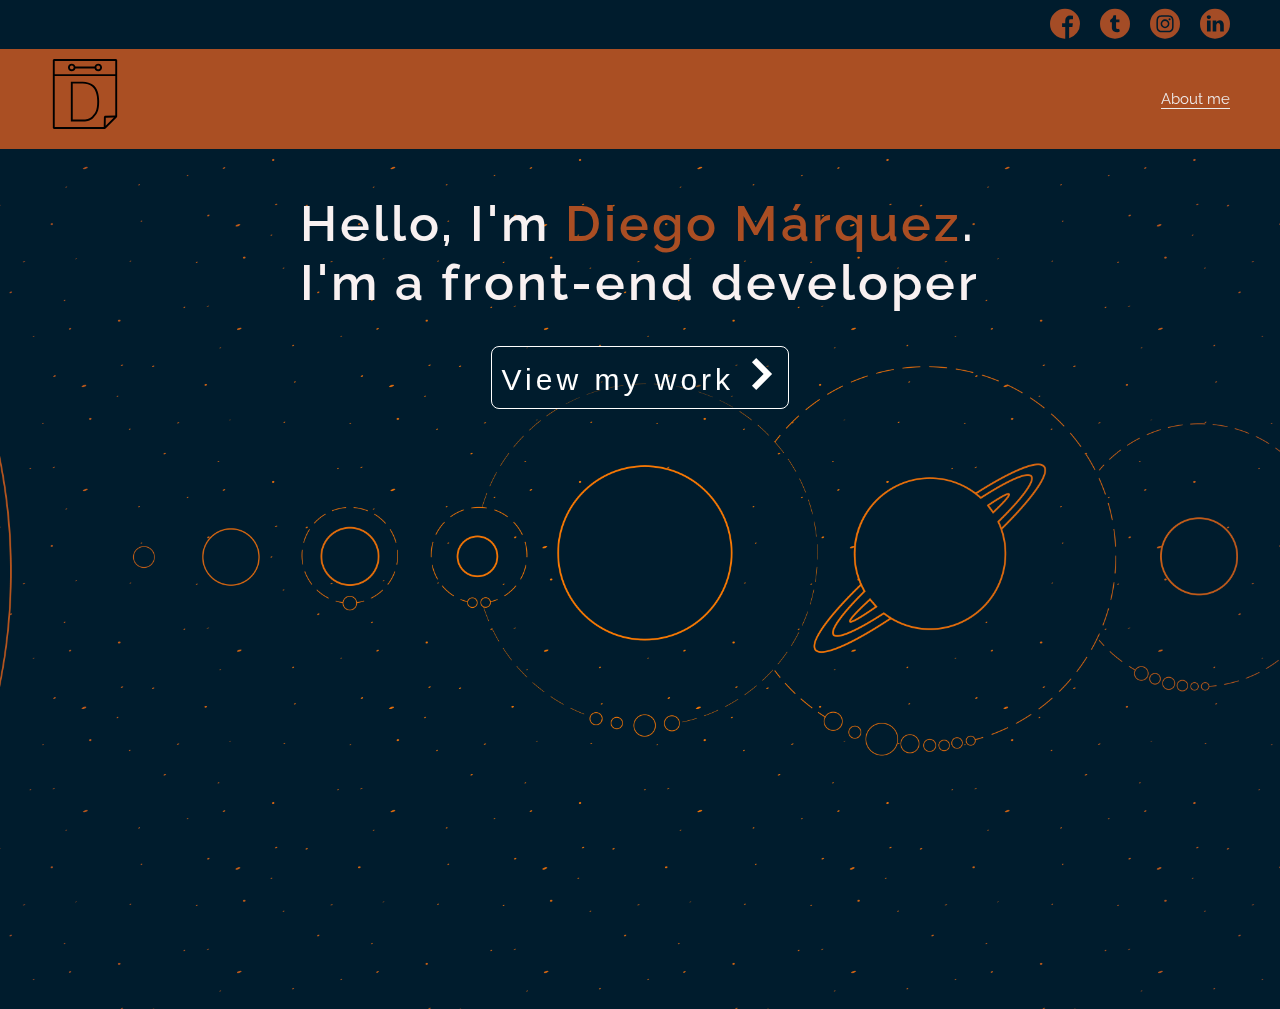
<file: index.html>
<!DOCTYPE html>
<html lang="es">
  <head>
    <meta charset="UTF-8" />
    <meta http-equiv="X-UA-Compatible" content="IE=edge" />
    <meta name="viewport" content="width=device-width, initial-scale=1.0" />
    <title>oddyEC</title>
    <link rel="stylesheet" href="./css/media-queries.css">
    <link rel="stylesheet" href="./css/main.css" />
    <link rel="stylesheet" href="./css/font/flaticon.css" />
    <link rel="preconnect" href="https://fonts.gstatic.com" />}
    

    <link
      href="https://fonts.googleapis.com/css2?family=Raleway:wght@400;600;700&display=swap"
      rel="stylesheet"
    />
  </head>
  <body  class="home-body">
    <header class="home-header">
      <section class="header-icons-container">
        <div class="icons">
          <a href="https://www.facebook.com/diego.marquezEC/"><span class="flaticon-001-facebook"></span></a>
          <a href="https://twitter.com/diego_marquezEC"><span class="flaticon-002-twitter"></span></a>
          <a href="https://www.instagram.com/diegoecmarquez/"><span class="flaticon-011-instagram"></span></a>
          <a href="https://www.linkedin.com/in/diego-marquezec/"><span class="flaticon-010-linkedin"></span></a>
        </div>
      </section>
      <nav>
        <section class="nav-logo-container">
          <a href="./index.html"
            ><img src="./assets/img/letter-d.svg" alt="Logo de mi blog"
          /></a>
        </section>
        <section class="profile-link">
          <a href="./perfil.html">About me</a>
        </section>
      </nav>
    </header>
    <main class="main">
      <section class="main-section">
        <section class="main-title">
          <h1>Hello, I'm <span>Diego Márquez</span>.<br>I'm a front-end developer</h1>
        
        </section>
        <section class="main-button-container">
          <button>
              <a href="blogs.html">View my work <span class="right-arrow"><img src="./assets/img/right-arrow.png" alt=""></span></a>
          </button>
        </section>
      </section>
    </main>
  </body>
</html>
</file>
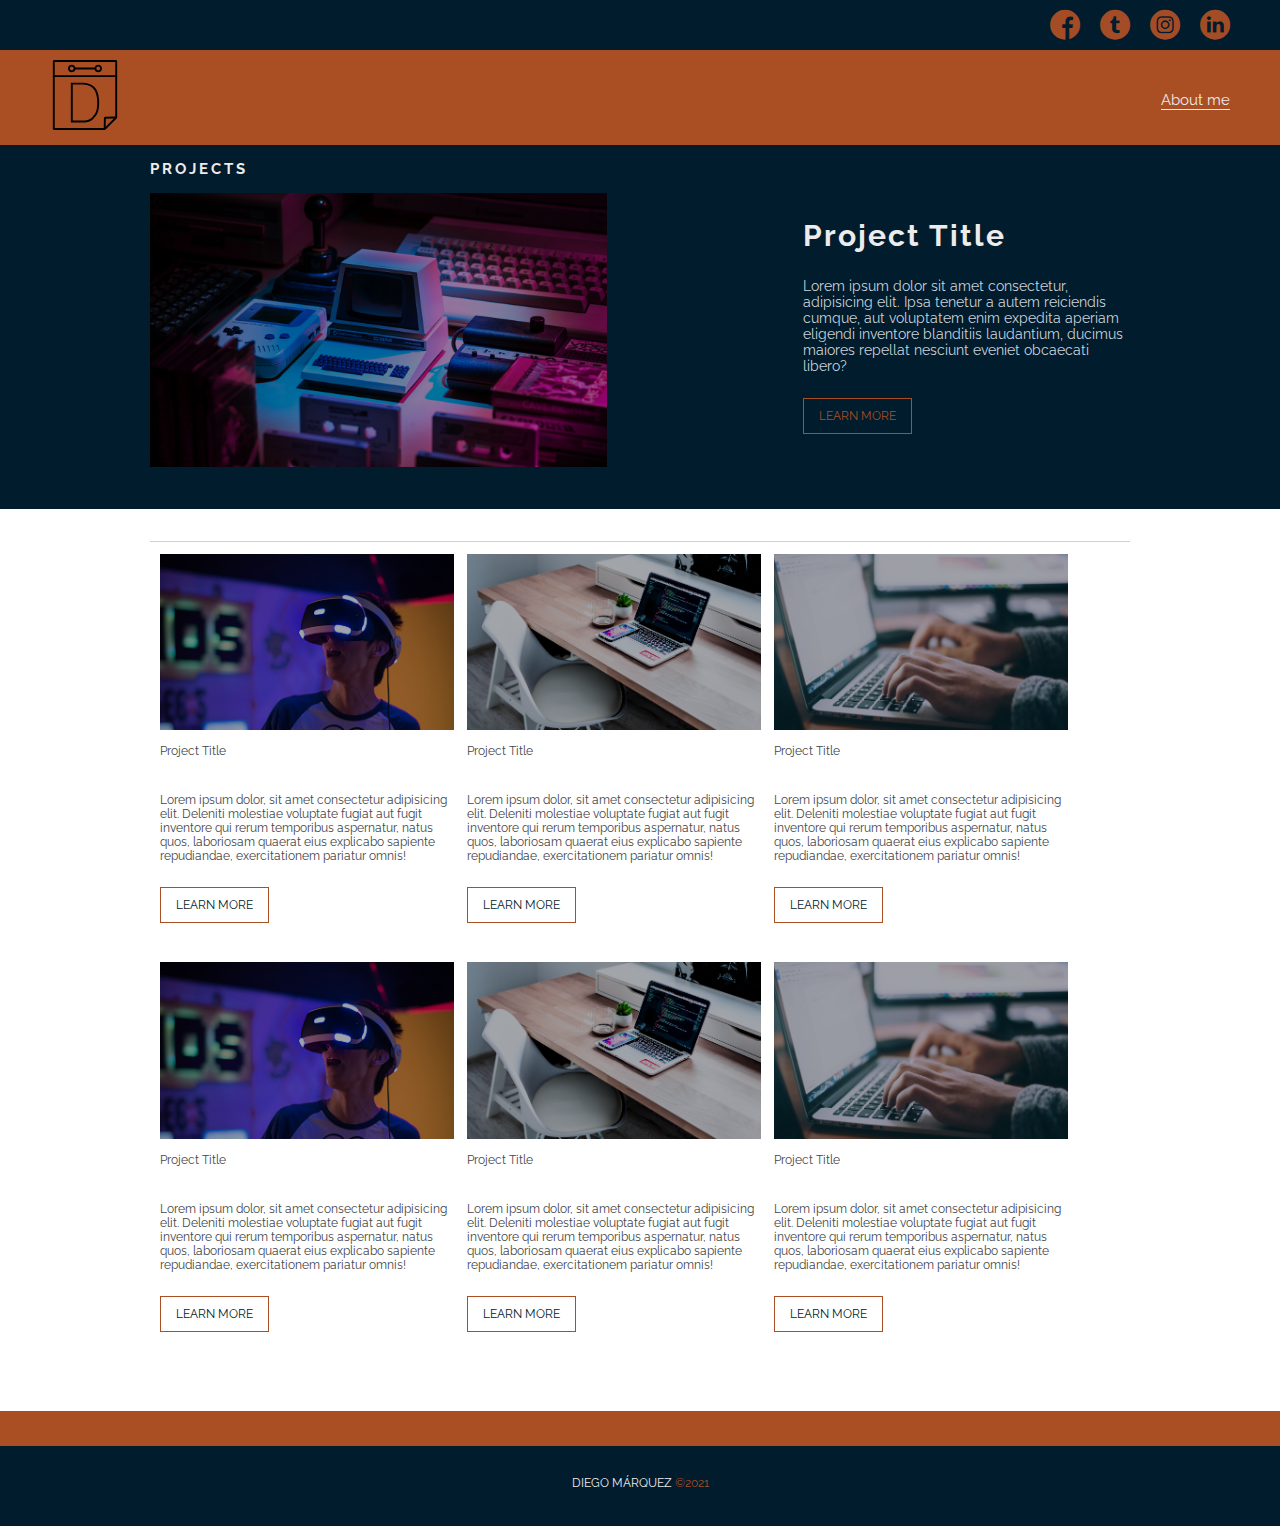
<file: blogs.html>
<!DOCTYPE html>
<html lang="es">
  <head>
    <meta charset="UTF-8" />
    <meta http-equiv="X-UA-Compatible" content="IE=edge" />
    <meta name="viewport" content="width=device-width, initial-scale=1.0" />
    <title>Projects</title>
    <link rel="stylesheet" href="./css/media-queries.css">
    <link rel="stylesheet" href="./css/main.css" />
    <link rel="stylesheet" href="./css/font/flaticon.css" />
    <link rel="preconnect" href="https://fonts.gstatic.com" />
    

    <link
      href="https://fonts.googleapis.com/css2?family=Raleway:wght@400;600;700&display=swap"
      rel="stylesheet"
    />
  </head>
  <body>
    <header>
      <section class="header-icons-container">
        <div class="icons">
          <a href="https://www.facebook.com/diego.marquezEC/"><span class="flaticon-001-facebook"></span></a>
          <a href="https://twitter.com/diego_marquezEC"><span class="flaticon-002-twitter"></span></a>
          <a href="https://www.instagram.com/diegoecmarquez/"><span class="flaticon-011-instagram"></span></a>
          <a href="https://www.linkedin.com/in/diego-marquezec/"><span class="flaticon-010-linkedin"></span></a>
        </div>
      </section>
      <nav>
        <section class="nav-logo-container">
          <a href="./index.html"
            ><img src="./assets/img/letter-d.svg" alt="Logo de mi blog"
          /></a>
        </section>
        <section class="profile-link">
          <a href="./perfil.html">About me</a>
        </section>
      </nav>
    </header>
    <main class="blogs-main">
      <section class="blogs-news-container">
        <div class="grid-container blogs-main-news">
          <h3>PROJECTS</h3>
          <div class="blogs-news-img-container">
            <img src="./assets/img/main-news-img.png" alt="" />
          </div>
          <div class="blogs-news-info-container">
            <h2>Project Title</h2>
            <p>
              Lorem ipsum dolor sit amet consectetur, adipisicing elit. Ipsa
              tenetur a autem reiciendis cumque, aut voluptatem enim expedita
              aperiam eligendi inventore blanditiis laudantium, ducimus maiores
              repellat nesciunt eveniet obcaecati libero?
            </p>
            <a href="" class="blogs-button">LEARN MORE</a>
          </div>
        </div>
      </section>
      <section class="blogs-posts-container">
        <div class="grid-container">
          <h3></h3>
          <article class="post-container">
            <img src="./assets/img/post-1.png" alt="" />
            <p>Project Title</p>
            <p>
              Lorem ipsum dolor, sit amet consectetur adipisicing elit. Deleniti
              molestiae voluptate fugiat aut fugit inventore qui rerum
              temporibus aspernatur, natus quos, laboriosam quaerat eius
              explicabo sapiente repudiandae, exercitationem pariatur omnis!
            </p>
            <a href="" class="blogs-button-color">LEARN MORE</a>
          </article>
          <article class="post-container">
            <img src="./assets/img/post-2.png" alt="" />
            <p>Project Title</p>
            <p>
              Lorem ipsum dolor, sit amet consectetur adipisicing elit. Deleniti
              molestiae voluptate fugiat aut fugit inventore qui rerum
              temporibus aspernatur, natus quos, laboriosam quaerat eius
              explicabo sapiente repudiandae, exercitationem pariatur omnis!
            </p>
            <a href="" class="blogs-button-color">LEARN MORE</a>
          </article>
          <article class="post-container">
            <img src="./assets/img/post-3.png" alt="" />
            <p>Project Title</p>
            <p>
              Lorem ipsum dolor, sit amet consectetur adipisicing elit. Deleniti
              molestiae voluptate fugiat aut fugit inventore qui rerum
              temporibus aspernatur, natus quos, laboriosam quaerat eius
              explicabo sapiente repudiandae, exercitationem pariatur omnis!
            </p>
            <a href="" class="blogs-button-color">LEARN MORE</a>
          </article>
          <article class="post-container">
            <img src="./assets/img/post-1.png" alt="" />
            <p>Project Title</p>
            <p>
              Lorem ipsum dolor, sit amet consectetur adipisicing elit. Deleniti
              molestiae voluptate fugiat aut fugit inventore qui rerum
              temporibus aspernatur, natus quos, laboriosam quaerat eius
              explicabo sapiente repudiandae, exercitationem pariatur omnis!
            </p>
            <a href="" class="blogs-button-color">LEARN MORE</a>
          </article>
          <article class="post-container">
            <img src="./assets/img/post-2.png" alt="" />
            <p>Project Title</p>
            <p>
              Lorem ipsum dolor, sit amet consectetur adipisicing elit. Deleniti
              molestiae voluptate fugiat aut fugit inventore qui rerum
              temporibus aspernatur, natus quos, laboriosam quaerat eius
              explicabo sapiente repudiandae, exercitationem pariatur omnis!
            </p>
            <a href="" class="blogs-button-color">LEARN MORE</a>
          </article>
          <article class="post-container">
            <img src="./assets/img/post-3.png" alt="" />
            <p>Project Title</p>
            <p>
              Lorem ipsum dolor, sit amet consectetur adipisicing elit. Deleniti
              molestiae voluptate fugiat aut fugit inventore qui rerum
              temporibus aspernatur, natus quos, laboriosam quaerat eius
              explicabo sapiente repudiandae, exercitationem pariatur omnis!
            </p>
            <a href="" class="blogs-button-color">LEARN MORE</a>
          </article>
        </div>
      </section>
    </main>
    <footer>
      <p>DIEGO MÁRQUEZ <span>©2021</span></p>
    </footer>
  </body>
</html>
</file>
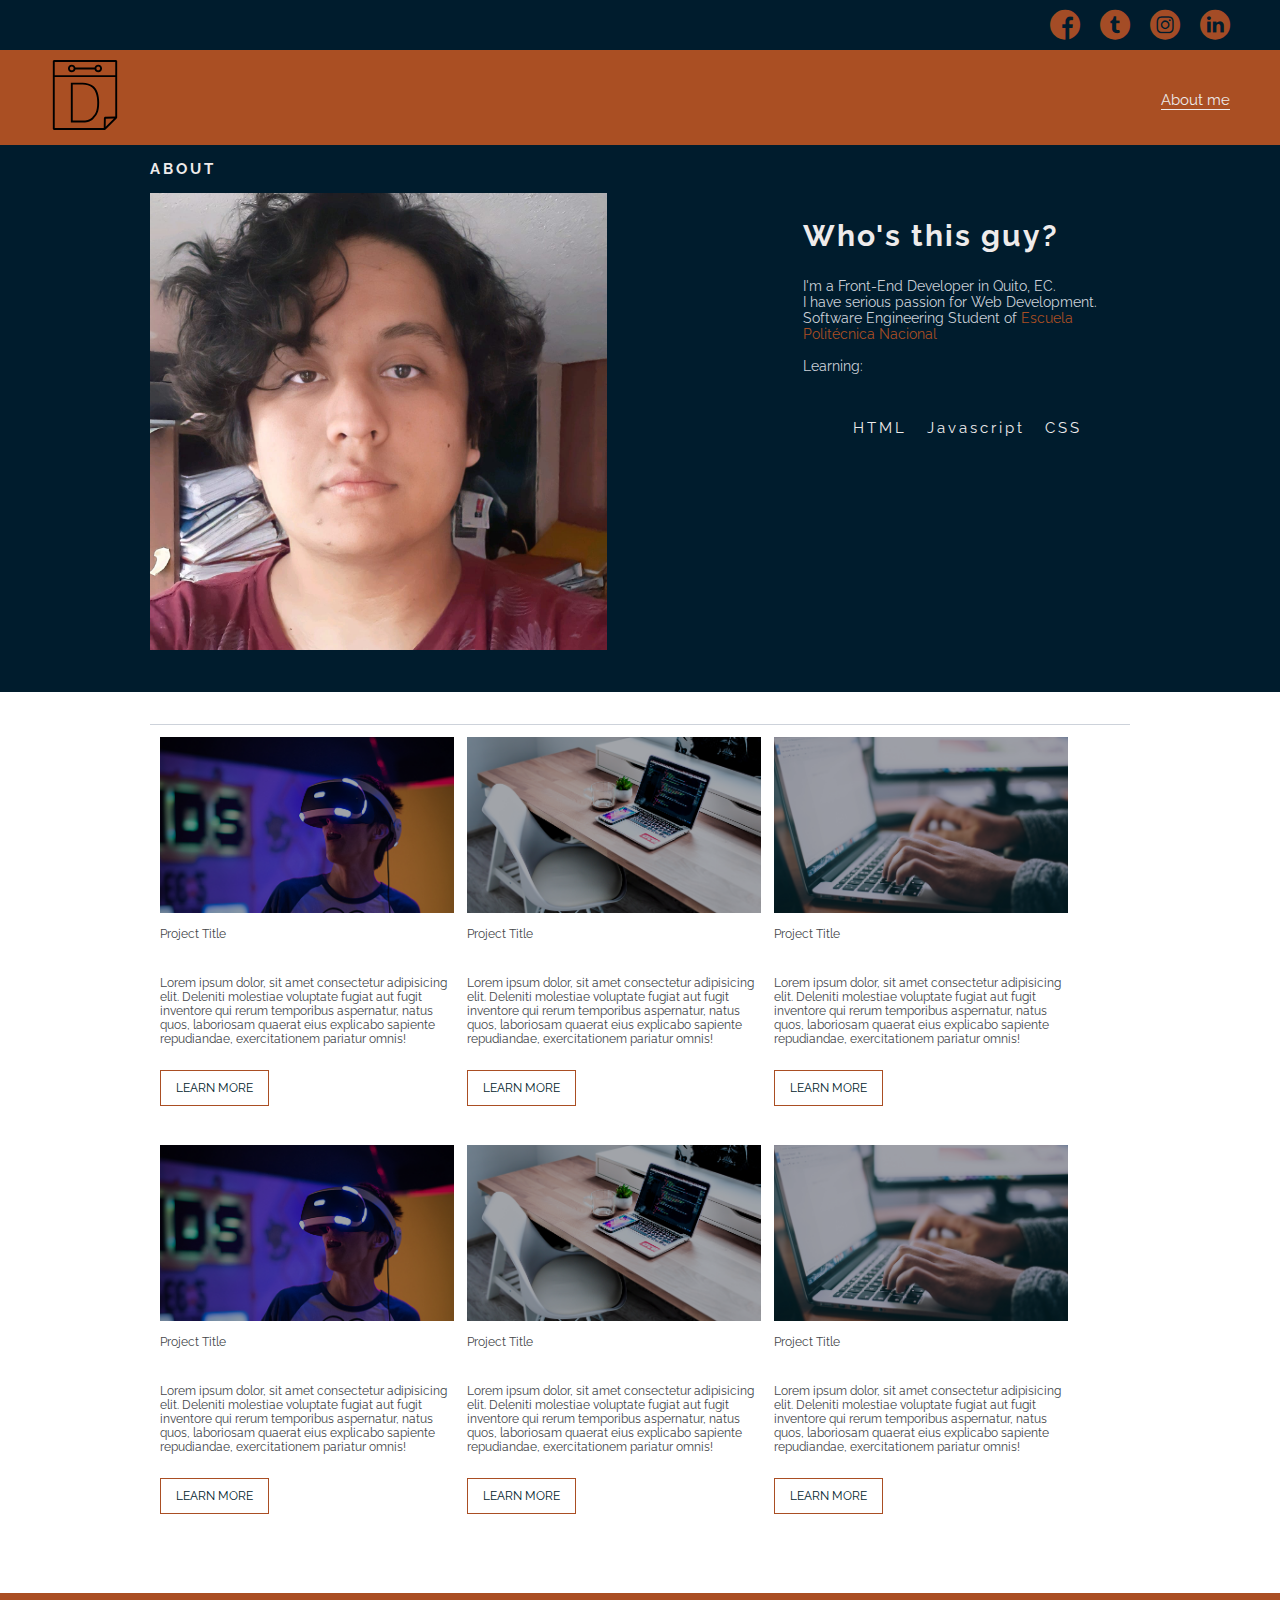
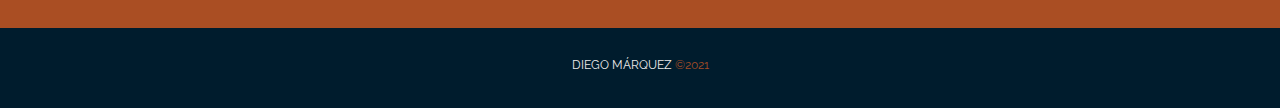
<file: perfil.html>
<!DOCTYPE html>
<html lang="es">
  <head>
    <meta charset="UTF-8" />
    <meta http-equiv="X-UA-Compatible" content="IE=edge" />
    <meta name="viewport" content="width=device-width, initial-scale=1.0" />
    <title>About me</title>
    <link rel="stylesheet" href="./css/media-queries.css" />
    <link rel="stylesheet" href="./css/main.css" />
    <link rel="stylesheet" href="./css/font/flaticon.css" />
    <link rel="preconnect" href="https://fonts.gstatic.com" />

    <link
      href="https://fonts.googleapis.com/css2?family=Raleway:wght@400;600;700&display=swap"
      rel="stylesheet"
    />
  </head>
  <body>
    <header>
      <section class="header-icons-container">
        <div class="icons">
          <a href="https://www.facebook.com/diego.marquezEC/"
            ><span class="flaticon-001-facebook"></span
          ></a>
          <a href="https://twitter.com/diego_marquezEC"
            ><span class="flaticon-002-twitter"></span
          ></a>
          <a href="https://www.instagram.com/diegoecmarquez/"
            ><span class="flaticon-011-instagram"></span
          ></a>
          <a href="https://www.linkedin.com/in/diego-marquezec/"
            ><span class="flaticon-010-linkedin"></span
          ></a>
        </div>
      </section>
      <nav>
        <section class="nav-logo-container">
          <a href="./index.html"
            ><img src="./assets/img/letter-d.svg" alt="Logo de mi blog"
          /></a>
        </section>
        <section class="profile-link">
          <a href="./perfil.html">About me</a>
        </section>
      </nav>
    </header>
    <main class="blogs-main">
      <section class="blogs-news-container">
        <div class="grid-container blogs-main-news">
          <h3>ABOUT</h3>
          <div class="blogs-news-img-container">
            <img src="./assets/img/photo-profile.jpg" alt="" />
          </div>
          <div class="blogs-news-info-container">
            <h2>Who's this guy?</h2>
            <p>
              I'm a Front-End Developer in Quito, EC.<br />I have serious
              passion for Web Development.<br />Software Engineering Student of
              <a href="https://www.epn.edu.ec/">Escuela Politécnica Nacional</a
              ><br /><br />Learning:
            </p>
            <ul>
              <li>HTML</li>
              <li>Javascript</li>
              <li>CSS</li>
            </ul>
          </div>
        </div>
      </section>
      <section class="blogs-posts-container">
        <div class="grid-container">
          <h3></h3>
          <article class="post-container">
            <img src="./assets/img/post-1.png" alt="" />
            <p>Project Title</p>
            <p>
              Lorem ipsum dolor, sit amet consectetur adipisicing elit. Deleniti
              molestiae voluptate fugiat aut fugit inventore qui rerum
              temporibus aspernatur, natus quos, laboriosam quaerat eius
              explicabo sapiente repudiandae, exercitationem pariatur omnis!
            </p>
            <a href="" class="blogs-button-color">LEARN MORE</a>
          </article>
          <article class="post-container">
            <img src="./assets/img/post-2.png" alt="" />
            <p>Project Title</p>
            <p>
              Lorem ipsum dolor, sit amet consectetur adipisicing elit. Deleniti
              molestiae voluptate fugiat aut fugit inventore qui rerum
              temporibus aspernatur, natus quos, laboriosam quaerat eius
              explicabo sapiente repudiandae, exercitationem pariatur omnis!
            </p>
            <a href="" class="blogs-button-color">LEARN MORE</a>
          </article>
          <article class="post-container">
            <img src="./assets/img/post-3.png" alt="" />
            <p>Project Title</p>
            <p>
              Lorem ipsum dolor, sit amet consectetur adipisicing elit. Deleniti
              molestiae voluptate fugiat aut fugit inventore qui rerum
              temporibus aspernatur, natus quos, laboriosam quaerat eius
              explicabo sapiente repudiandae, exercitationem pariatur omnis!
            </p>
            <a href="" class="blogs-button-color">LEARN MORE</a>
          </article>
          <article class="post-container">
            <img src="./assets/img/post-1.png" alt="" />
            <p>Project Title</p>
            <p>
              Lorem ipsum dolor, sit amet consectetur adipisicing elit. Deleniti
              molestiae voluptate fugiat aut fugit inventore qui rerum
              temporibus aspernatur, natus quos, laboriosam quaerat eius
              explicabo sapiente repudiandae, exercitationem pariatur omnis!
            </p>
            <a href="" class="blogs-button-color">LEARN MORE</a>
          </article>
          <article class="post-container">
            <img src="./assets/img/post-2.png" alt="" />
            <p>Project Title</p>
            <p>
              Lorem ipsum dolor, sit amet consectetur adipisicing elit. Deleniti
              molestiae voluptate fugiat aut fugit inventore qui rerum
              temporibus aspernatur, natus quos, laboriosam quaerat eius
              explicabo sapiente repudiandae, exercitationem pariatur omnis!
            </p>
            <a href="" class="blogs-button-color">LEARN MORE</a>
          </article>
          <article class="post-container">
            <img src="./assets/img/post-3.png" alt="" />
            <p>Project Title</p>
            <p>
              Lorem ipsum dolor, sit amet consectetur adipisicing elit. Deleniti
              molestiae voluptate fugiat aut fugit inventore qui rerum
              temporibus aspernatur, natus quos, laboriosam quaerat eius
              explicabo sapiente repudiandae, exercitationem pariatur omnis!
            </p>
            <a href="" class="blogs-button-color">LEARN MORE</a>
          </article>
        </div>
      </section>
    </main>
    <footer>
      <p>DIEGO MÁRQUEZ <span>©2021</span></p>
    </footer>
  </body>
</html>
</file>
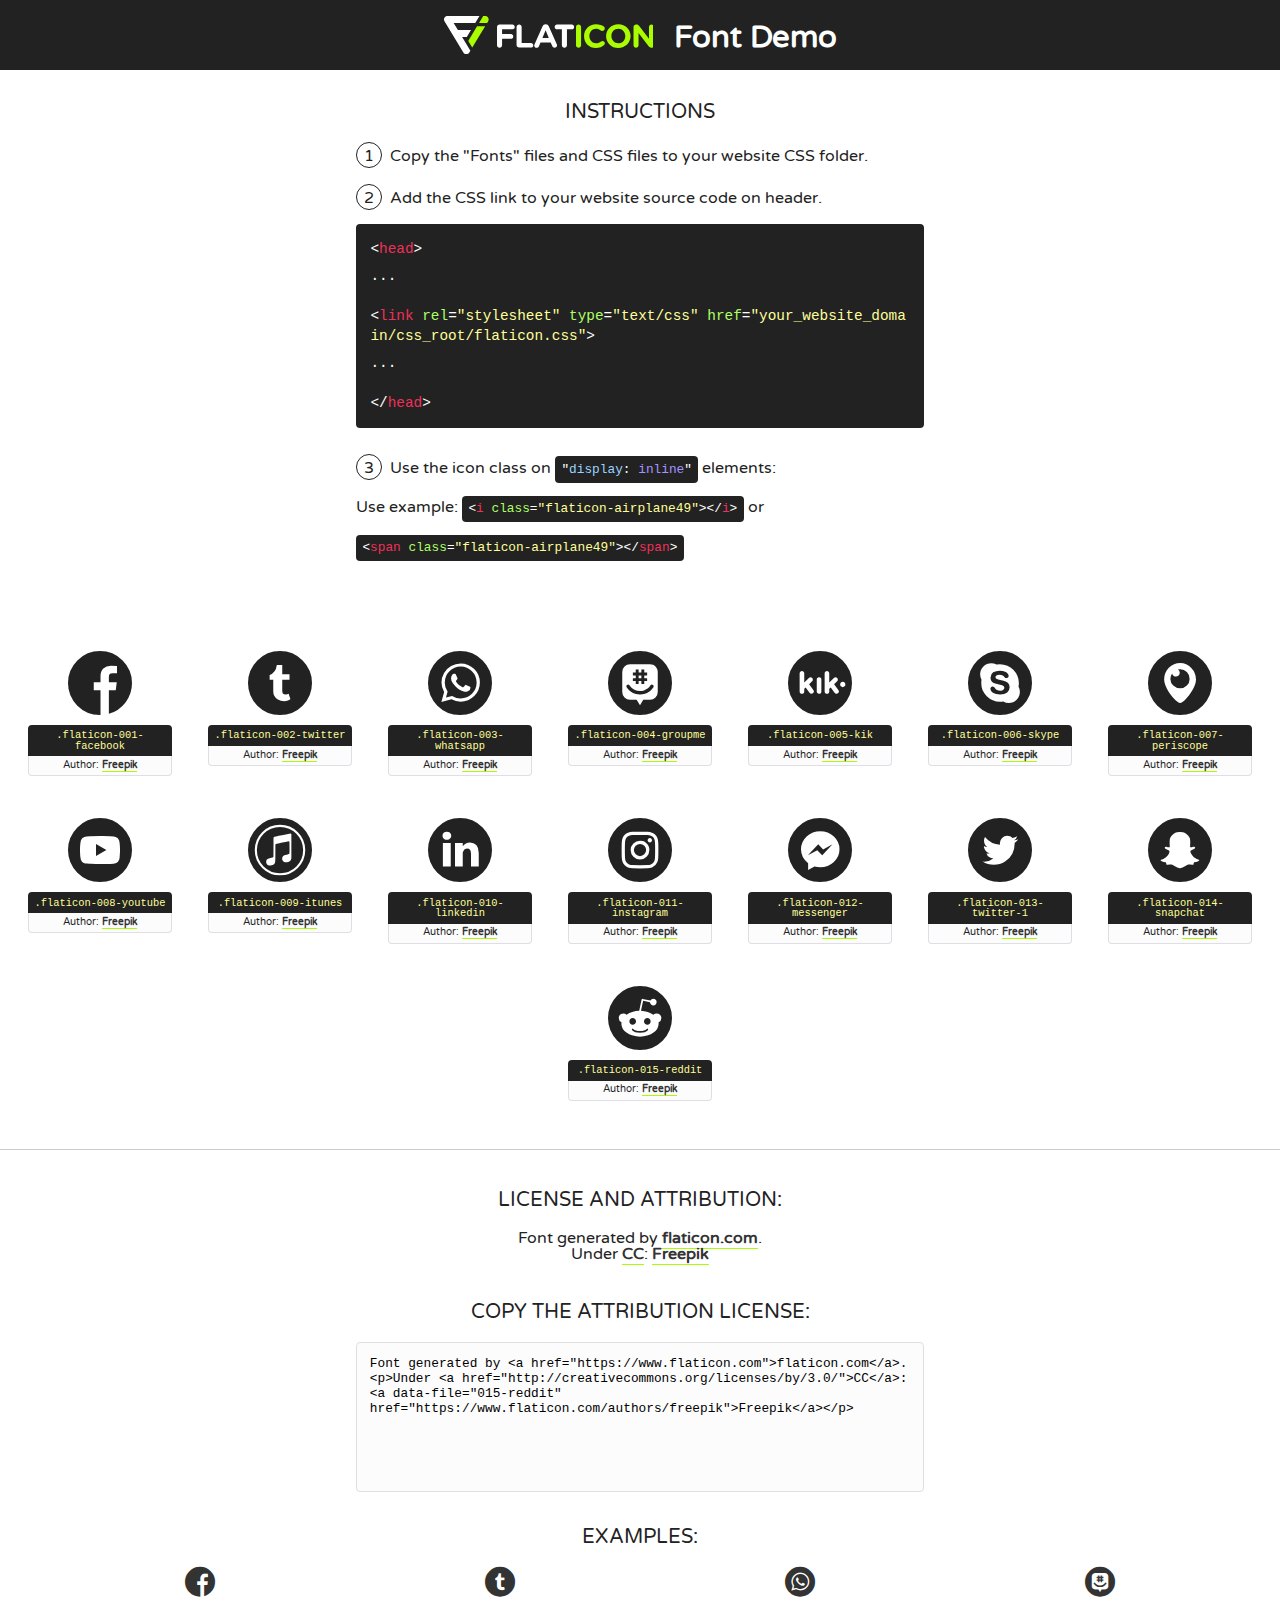
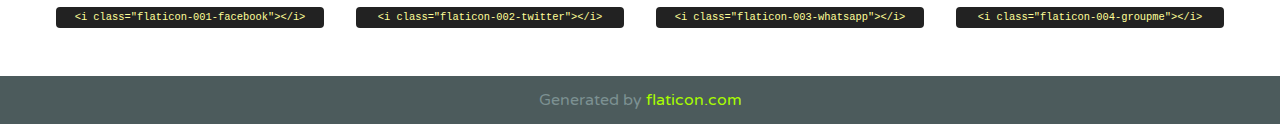
<file: css/font/flaticon.html>
<!DOCTYPE html>
<!--
  Flaticon icon font: Flaticon
  Creation date: 20/12/2018 09:27
-->
<html>
<!DOCTYPE html>
<html>

<head>
    <title>Flaticon WebFont</title>
    <link href="http://fonts.googleapis.com/css?family=Varela+Round" rel="stylesheet" type="text/css" />
    <link rel="stylesheet" type="text/css" href="flaticon.css">
    <meta charset="UTF-8">
    <style>
    html, body, div, span, applet, object, iframe,
    h1, h2, h3, h4, h5, h6, p, blockquote, pre,
    a, abbr, acronym, address, big, cite, code,
    del, dfn, em, img, ins, kbd, q, s, samp,
    small, strike, strong, sub, sup, tt, var,
    b, u, i, center,
    dl, dt, dd, ol, ul, li,
    fieldset, form, label, legend,
    table, caption, tbody, tfoot, thead, tr, th, td,
    article, aside, canvas, details, embed, 
    figure, figcaption, footer, header, hgroup, 
    menu, nav, output, ruby, section, summary,
    time, mark, audio, video {
        margin: 0;
        padding: 0;
        border: 0;
        font-size: 100%;
        font: inherit;
        vertical-align: baseline;
    }
    /* HTML5 display-role reset for older browsers */
    article, aside, details, figcaption, figure, 
    footer, header, hgroup, menu, nav, section {
        display: block;
    }
    body {
        line-height: 1;
    }
    ol, ul {
        list-style: none;
    }
    blockquote, q {
        quotes: none;
    }
    blockquote:before, blockquote:after,
    q:before, q:after {
        content: '';
        content: none;
    }
    table {
        border-collapse: collapse;
        border-spacing: 0;
    }
    body {
        font-family: 'Varela Round', Helvetica, Arial, sans-serif;
        font-size: 16px;
        color: #222;
    }
    a {
        color: #333;
        border-bottom: 1px solid #a9fd00;
        font-weight: bold;
        text-decoration: none;
    }
    * {
        -moz-box-sizing: border-box;
        -webkit-box-sizing: border-box;
        box-sizing: border-box;
        margin: 0;
        padding: 0;
    }
    [class^="flaticon-"]:before, [class*=" flaticon-"]:before, [class^="flaticon-"]:after, [class*=" flaticon-"]:after {
        font-family: Flaticon;
        font-size: 30px;
        font-style: normal;
        margin-left: 20px;
        color: #333;
    }
    .wrapper {
        max-width: 600px;
        margin: auto;
        padding: 0 1em;
    }
    .title {
        font-size: 1.25em;
        text-align: center;
        margin-bottom: 1em;
        text-transform: uppercase;
    }
    header {
        text-align: center;
        background-color: #222;
        color: #fff;
        padding: 1em;
    }
    header .logo {
        width: 210px;
        height: 38px;
        display: inline-block;
        vertical-align: middle;
        margin-right: 1em;
        border: none;
    }
    header strong {
        font-size: 1.95em;
        font-weight: bold;
        vertical-align: middle;
        margin-top: 5px;
        display: inline-block;
    }
    .demo {
        margin: 2em auto;
        line-height: 1.25em;
    }
    .demo ul li {
        margin-bottom: 1em;
    }
    .demo ul li .num {
        color: #222;
        border-radius: 20px;
        display: inline-block;
        width: 26px;
        padding: 3px;
        height: 26px;
        text-align: center;
        margin-right: 0.5em;
        border: 1px solid #222;
    }
    .demo ul li code {
        background-color: #222;
        border-radius: 4px;
        padding: 0.25em 0.5em;
        display: inline-block;
        color: #fff;
        font-family: Consolas,Monaco,Lucida Console,Liberation Mono,DejaVu Sans Mono,Bitstream Vera Sans Mono,Courier New, monospace;
        font-weight: lighter;
        margin-top: 1em;
        font-size: 0.8em;
        word-break: break-all;
    }
    .demo ul li code.big {
        padding: 1em;
        font-size: 0.9em;
    }
    .demo ul li code .red {
        color: #EF3159;
    }
    .demo ul li code .green {
        color: #ACFF65;
    }
    .demo ul li code .yellow {
        color: #FFFF99;
    }
    .demo ul li code .blue {
        color: #99D3FF;
    }
    .demo ul li code .purple {
        color: #A295FF;
    }
    .demo ul li code .dots {
        margin-top: 0.5em;
        display: block;
    }
    #glyphs {
        border-bottom: 1px solid #ccc;
        padding: 2em 0;
        text-align: center;
    }
    .glyph {
        display: inline-block;
        width: 9em;
        margin: 1em;
        text-align: center;
        vertical-align: top;
        background: #FFF;
    }
    .glyph .glyph-icon {
        padding: 10px;
        display: block;
        font-family:"Flaticon";
        font-size: 64px;
        line-height: 1;
    }
    .glyph .glyph-icon:before {
        font-size: 64px;
        color: #222;
        margin-left: 0;
    }
    .class-name {
        font-size: 0.65em;
        background-color: #222;
        color: #fff;
        border-radius: 4px 4px 0 0;
        padding: 0.5em;
        color: #FFFF99;
        font-family: Consolas,Monaco,Lucida Console,Liberation Mono,DejaVu Sans Mono,Bitstream Vera Sans Mono,Courier New, monospace;
    }
    .author-name {
        font-size: 0.6em;
        background-color: #fcfcfd;
        border: 1px solid #DEDEE4;
        border-top: 0;
        border-radius: 0 0 4px 4px;
        padding: 0.5em;
    }
    .class-name:last-child {
        font-size: 10px;
        color:#888;
    }
    .class-name:last-child a {
        font-size: 10px;
        color:#555;
    }
    .class-name:last-child a:hover {
        color:#a9fd00;
    }
    .glyph > input {
        display: block;
        width: 100px;
        margin: 5px auto;
        text-align: center;
        font-size: 12px;
        cursor: text;
    }
    .glyph > input.icon-input {
        font-family:"Flaticon";
        font-size: 16px;
        margin-bottom: 10px;
    }
    .attribution .title {
        margin-top: 2em;
    }
    .attribution textarea {
        background-color: #fcfcfd;
        padding: 1em;
        border: none;
        box-shadow: none;
        border: 1px solid #DEDEE4;
        border-radius: 4px;
        resize: none;
        width: 100%;
        height: 150px;
        font-size: 0.8em;
        font-family: Consolas,Monaco,Lucida Console,Liberation Mono,DejaVu Sans Mono,Bitstream Vera Sans Mono,Courier New, monospace;
        -webkit-appearance: none;
    }
    .iconsuse {
        margin: 2em auto;
        text-align: center;
        max-width: 1200px;
    }
    .iconsuse:after {
        content: '';
        display: table;
        clear: both;
    }
    .iconsuse .image {
        float: left;
        width: 25%;
        padding: 0 1em;
    }
    .iconsuse .image p {
        margin-bottom: 1em;
    }
    .iconsuse .image span {
        display: block;
        font-size: 0.65em;
        background-color: #222;
        color: #fff;
        border-radius: 4px;
        padding: 0.5em;
        color: #FFFF99;
        margin-top: 1em;
        font-family: Consolas,Monaco,Lucida Console,Liberation Mono,DejaVu Sans Mono,Bitstream Vera Sans Mono,Courier New, monospace;
    }
    #footer {
        text-align: center;
        background-color: #4C5B5C;
        color: #7c9192;
        padding: 1em;
    }
    #footer a {
        border: none;
        color: #a9fd00;
        font-weight: normal;
    }
    @media (max-width: 960px) {
        .iconsuse .image {
            width: 50%;
        }
    }
    @media (max-width: 560px) {
        .iconsuse .image {
            width: 100%;
        }
    }
    </style>
</head>

<body class="characters-off">

    <header>
        <a href="https://www.flaticon.com" target="_blank" class="logo">
            <svg version="1.1" xmlns="http://www.w3.org/2000/svg" xmlns:xlink="http://www.w3.org/1999/xlink" xmlns:a="http://ns.adobe.com/AdobeSVGViewerExtensions/3.0/" viewBox="0 0 560.875 102.036" enable-background="new 0 0 560.875 102.036" xml:space="preserve">
                <defs>
                </defs>
                <g>
                    <g class="letters">
                        <path fill="#ffffff" d="M141.596,29.675c0-3.777,2.985-6.767,6.764-6.767h34.438c3.426,0,6.15,2.728,6.15,6.15
                        c0,3.43-2.724,6.149-6.15,6.149h-27.674v13.091h23.719c3.429,0,6.151,2.724,6.151,6.15c0,3.43-2.723,6.149-6.151,6.149h-23.719
                        v17.574c0,3.773-2.986,6.761-6.764,6.761c-3.779,0-6.764-2.989-6.764-6.761V29.675z"></path>
                        <path fill="#ffffff" d="M193.844,29.149c0-3.781,2.985-6.767,6.764-6.767c3.776,0,6.763,2.985,6.763,6.767v42.957h25.039
                        c3.426,0,6.149,2.726,6.149,6.153c0,3.425-2.723,6.15-6.149,6.15h-31.802c-3.779,0-6.764-2.986-6.764-6.768V29.149z"></path>
                        <path fill="#ffffff" d="M241.891,75.71l21.438-48.407c1.492-3.341,4.215-5.357,7.906-5.357h0.792
                        c3.686,0,6.323,2.017,7.815,5.357l21.439,48.407c0.436,0.967,0.701,1.845,0.701,2.723c0,3.602-2.809,6.501-6.414,6.501
                        c-3.161,0-5.269-1.845-6.499-4.655l-4.132-9.661h-27.059l-4.301,10.102c-1.144,2.631-3.426,4.214-6.237,4.214
                        c-3.517,0-6.24-2.81-6.24-6.325C241.1,77.64,241.451,76.677,241.891,75.71z M279.932,58.666l-8.521-20.297l-8.526,20.297H279.932
                        z"></path>
                        <path fill="#ffffff" d="M314.864,35.387H301.86c-3.429,0-6.239-2.813-6.239-6.238c0-3.429,2.811-6.24,6.239-6.24h39.533
                        c3.426,0,6.237,2.811,6.237,6.24c0,3.425-2.811,6.238-6.237,6.238h-13.001v42.785c0,3.773-2.99,6.761-6.764,6.761
                        c-3.779,0-6.764-2.989-6.764-6.761V35.387z"></path>
                        <path fill="#A9FD00" d="M352.615,29.149c0-3.781,2.985-6.767,6.767-6.767c3.774,0,6.761,2.985,6.761,6.767v49.024
                        c0,3.773-2.987,6.761-6.761,6.761c-3.781,0-6.767-2.989-6.767-6.761V29.149z"></path>
                        <path fill="#A9FD00" d="M374.132,53.836v-0.179c0-17.481,13.178-31.801,32.065-31.801c9.22,0,15.459,2.458,20.557,6.238
                        c1.402,1.054,2.637,2.985,2.637,5.357c0,3.692-2.985,6.59-6.681,6.59c-1.845,0-3.071-0.702-4.044-1.319
                        c-3.776-2.813-7.729-4.393-12.562-4.393c-10.364,0-17.831,8.611-17.831,19.154v0.173c0,10.542,7.291,19.329,17.831,19.329
                        c5.715,0,9.492-1.756,13.359-4.834c1.049-0.874,2.458-1.491,4.039-1.491c3.429,0,6.325,2.813,6.325,6.236
                        c0,2.106-1.056,3.78-2.282,4.834c-5.539,4.834-12.036,7.733-21.878,7.733C387.572,85.464,374.132,71.493,374.132,53.836z"></path>
                        <path fill="#A9FD00" d="M433.009,53.836v-0.179c0-17.481,13.79-31.801,32.766-31.801c18.981,0,32.592,14.143,32.592,31.628v0.173
                        c0,17.483-13.785,31.807-32.769,31.807C446.625,85.464,433.009,71.32,433.009,53.836z M484.224,53.836v-0.179
                        c0-10.539-7.725-19.326-18.626-19.326c-10.893,0-18.449,8.611-18.449,19.154v0.173c0,10.542,7.73,19.329,18.626,19.329
                        C476.676,72.986,484.224,64.378,484.224,53.836z"></path>
                        <path fill="#A9FD00" d="M506.233,29.321c0-3.774,2.99-6.763,6.767-6.763h1.401c3.252,0,5.183,1.583,7.029,3.953l26.093,34.265
                        V29.059c0-3.692,2.99-6.677,6.681-6.677c3.683,0,6.671,2.985,6.671,6.677v48.934c0,3.78-2.987,6.765-6.764,6.765h-0.436
                        c-3.257,0-5.188-1.581-7.034-3.953l-27.056-35.492v32.944c0,3.687-2.985,6.676-6.678,6.676c-3.683,0-6.673-2.989-6.673-6.676
                        V29.321z"></path>
                    </g>
                    <g class="insignia">
                        <path fill="#ffffff" d="M48.372,56.137h12.517l11.156-18.537H37.186L25.688,18.539h57.825L94.668,0H9.271
                        C5.925,0,2.842,1.801,1.198,4.716c-1.644,2.907-1.593,6.482,0.134,9.343l50.38,83.501c1.678,2.781,4.689,4.476,7.938,4.476
                        c3.246,0,6.257-1.695,7.935-4.476l2.898-4.804L48.372,56.137z"></path>
                        <g class="i">
                            <path fill="#A9FD00" d="M93.575,18.539h0.031v0.004l21.652,0.004l2.705-4.488c1.727-2.861,1.778-6.436,0.133-9.343
                            C116.454,1.801,113.371,0,110.026,0h-5.294L93.575,18.539z"></path>
                            <polygon fill="#A9FD00" points="88.291,27.356 64.725,66.486 75.519,84.404 109.942,27.356"></polygon>
                        </g>
                    </g>
                </g>
            </svg>
        </a>
        <strong>Font Demo</strong>
    </header>


    <section class="demo wrapper">

        <p class="title">Instructions</p>

        <ul>
            <li>
                <span class="num">1</span>Copy the "Fonts" files and CSS files to your website CSS folder.
            </li>
            <li>
                <span class="num">2</span>Add the CSS link to your website source code on header.
                <code class="big">
                    &lt;<span class="red">head</span>&gt;
                    <br/><span class="dots">...</span>
                    <br/>&lt;<span class="red">link</span> <span class="green">rel</span>=<span class="yellow">"stylesheet"</span> <span class="green">type</span>=<span class="yellow">"text/css"</span> <span class="green">href</span>=<span class="yellow">"your_website_domain/css_root/flaticon.css"</span>&gt;
                    <br/><span class="dots">...</span>
                    <br/>&lt;/<span class="red">head</span>&gt;
                </code>
            </li>

            <li>
                <p>
                    <span class="num">3</span>Use the icon class on <code>"<span class="blue">display</span>:<span class="purple"> inline</span>"</code> elements:
                    <br />
                    Use example: <code>&lt;<span class="red">i</span> <span class="green">class</span>=<span class="yellow">&quot;flaticon-airplane49&quot;</span>&gt;&lt;/<span class="red">i</span>&gt;</code> or <code>&lt;<span class="red">span</span> <span class="green">class</span>=<span class="yellow">&quot;flaticon-airplane49&quot;</span>&gt;&lt;/<span class="red">span</span>&gt;</code>
            </li>
        </ul>

    </section>




   <section id="glyphs">          
    
      
        <div class="glyph"><div class="glyph-icon flaticon-001-facebook"></div>
            <div class="class-name">.flaticon-001-facebook</div>
            <div class="author-name">Author: <a data-file="001-facebook" href="https://www.flaticon.com/authors/freepik">Freepik</a> </div> 
        </div>        
        
        <div class="glyph"><div class="glyph-icon flaticon-002-twitter"></div>
            <div class="class-name">.flaticon-002-twitter</div>
            <div class="author-name">Author: <a data-file="002-twitter" href="https://www.flaticon.com/authors/freepik">Freepik</a> </div> 
        </div>        
        
        <div class="glyph"><div class="glyph-icon flaticon-003-whatsapp"></div>
            <div class="class-name">.flaticon-003-whatsapp</div>
            <div class="author-name">Author: <a data-file="003-whatsapp" href="https://www.flaticon.com/authors/freepik">Freepik</a> </div> 
        </div>        
        
        <div class="glyph"><div class="glyph-icon flaticon-004-groupme"></div>
            <div class="class-name">.flaticon-004-groupme</div>
            <div class="author-name">Author: <a data-file="004-groupme" href="https://www.flaticon.com/authors/freepik">Freepik</a> </div> 
        </div>        
        
        <div class="glyph"><div class="glyph-icon flaticon-005-kik"></div>
            <div class="class-name">.flaticon-005-kik</div>
            <div class="author-name">Author: <a data-file="005-kik" href="https://www.flaticon.com/authors/freepik">Freepik</a> </div> 
        </div>        
        
        <div class="glyph"><div class="glyph-icon flaticon-006-skype"></div>
            <div class="class-name">.flaticon-006-skype</div>
            <div class="author-name">Author: <a data-file="006-skype" href="https://www.flaticon.com/authors/freepik">Freepik</a> </div> 
        </div>        
        
        <div class="glyph"><div class="glyph-icon flaticon-007-periscope"></div>
            <div class="class-name">.flaticon-007-periscope</div>
            <div class="author-name">Author: <a data-file="007-periscope" href="https://www.flaticon.com/authors/freepik">Freepik</a> </div> 
        </div>        
        
        <div class="glyph"><div class="glyph-icon flaticon-008-youtube"></div>
            <div class="class-name">.flaticon-008-youtube</div>
            <div class="author-name">Author: <a data-file="008-youtube" href="https://www.flaticon.com/authors/freepik">Freepik</a> </div> 
        </div>        
        
        <div class="glyph"><div class="glyph-icon flaticon-009-itunes"></div>
            <div class="class-name">.flaticon-009-itunes</div>
            <div class="author-name">Author: <a data-file="009-itunes" href="https://www.flaticon.com/authors/freepik">Freepik</a> </div> 
        </div>        
        
        <div class="glyph"><div class="glyph-icon flaticon-010-linkedin"></div>
            <div class="class-name">.flaticon-010-linkedin</div>
            <div class="author-name">Author: <a data-file="010-linkedin" href="https://www.flaticon.com/authors/freepik">Freepik</a> </div> 
        </div>        
        
        <div class="glyph"><div class="glyph-icon flaticon-011-instagram"></div>
            <div class="class-name">.flaticon-011-instagram</div>
            <div class="author-name">Author: <a data-file="011-instagram" href="https://www.flaticon.com/authors/freepik">Freepik</a> </div> 
        </div>        
        
        <div class="glyph"><div class="glyph-icon flaticon-012-messenger"></div>
            <div class="class-name">.flaticon-012-messenger</div>
            <div class="author-name">Author: <a data-file="012-messenger" href="https://www.flaticon.com/authors/freepik">Freepik</a> </div> 
        </div>        
        
        <div class="glyph"><div class="glyph-icon flaticon-013-twitter-1"></div>
            <div class="class-name">.flaticon-013-twitter-1</div>
            <div class="author-name">Author: <a data-file="013-twitter-1" href="https://www.flaticon.com/authors/freepik">Freepik</a> </div> 
        </div>        
        
        <div class="glyph"><div class="glyph-icon flaticon-014-snapchat"></div>
            <div class="class-name">.flaticon-014-snapchat</div>
            <div class="author-name">Author: <a data-file="014-snapchat" href="https://www.flaticon.com/authors/freepik">Freepik</a> </div> 
        </div>        
        
        <div class="glyph"><div class="glyph-icon flaticon-015-reddit"></div>
            <div class="class-name">.flaticon-015-reddit</div>
            <div class="author-name">Author: <a data-file="015-reddit" href="https://www.flaticon.com/authors/freepik">Freepik</a> </div> 
        </div>        
        

    </section>



    <section class="attribution wrapper"   style="text-align:center;">

      <div class="title">License and attribution:</div><div class="attrDiv">Font generated by <a href="https://www.flaticon.com">flaticon.com</a>. <div><p>Under <a href="http://creativecommons.org/licenses/by/3.0/">CC</a>: <a data-file="015-reddit" href="https://www.flaticon.com/authors/freepik">Freepik</a></p>  </div>
      </div>
      <div class="title">Copy the Attribution License:</div>

    <textarea onclick="this.focus();this.select();">Font generated by &lt;a href=&quot;https://www.flaticon.com&quot;&gt;flaticon.com&lt;/a&gt;. <p>Under <a href="http://creativecommons.org/licenses/by/3.0/">CC</a>: <a data-file="015-reddit" href="https://www.flaticon.com/authors/freepik">Freepik</a></p>  
     </textarea>

    </section>

    <section class="iconsuse">

          <div class="title">Examples:</div>            
             
            <div class="image">
                <p>
                    <i class="glyph-icon flaticon-001-facebook"></i> 
                    <span>&lt;i class=&quot;flaticon-001-facebook&quot;&gt;&lt;/i&gt;</span>
                </p>
            </div>
            
            <div class="image">
                <p>
                    <i class="glyph-icon flaticon-002-twitter"></i> 
                    <span>&lt;i class=&quot;flaticon-002-twitter&quot;&gt;&lt;/i&gt;</span>
                </p>
            </div>
            
            <div class="image">
                <p>
                    <i class="glyph-icon flaticon-003-whatsapp"></i> 
                    <span>&lt;i class=&quot;flaticon-003-whatsapp&quot;&gt;&lt;/i&gt;</span>
                </p>
            </div>
            
            <div class="image">
                <p>
                    <i class="glyph-icon flaticon-004-groupme"></i> 
                    <span>&lt;i class=&quot;flaticon-004-groupme&quot;&gt;&lt;/i&gt;</span>
                </p>
            </div>
                       
        </div>
                            
    </section>

<div id="footer">
    <div>Generated by <a href="https://www.flaticon.com">flaticon.com</a>
    </div>
</div>



</body>
</html>
</file>
<file: css/media-queries.css>
@media only screen and (max-device-width: 400px) {
  .main-button-container button {
    height: 100%;
    width: 100%;
  }
  .main-button-container img {
    width: 15px;
  }
}
@media only screen and (max-device-width: 600px) {
  .blogs-posts-container .post-container {
    max-width: 95%;
  }
   .main-title h1 {
      font-size: 2.5rem !important;
  }
  .main-button-container a{
      font-size: 2rem !important;
  }
  .main-button-container button {
    
    height: 45px;
    width: 100%;
  }
  .main-button-container img {
    width: 15px !important;
  }
}

@media only screen and (max-device-width: 900px) {
  .blogs-main-news {
    grid-template-columns: 1fr !important;
    grid-template-rows: 3fr !important;
  }
  .blogs-news-img-container {
    grid-row: 2 I !important;
  }
  .blogs-news-info-container {
    grid-column: 1 !important;
    grid-row: 3 !important;
  }
  .blogs-posts-container .post-container {
    max-width: 45% !important;
  }
}
</file>
<file: css/main.css>
html {
  font-size: 62.5%;
}
body {
  margin: 0;
  padding: 0;
  font-family: "Raleway", sans-serif;
}
a {
  text-decoration: none;
  display: inline;
  color: black;
}
.home-body{

  position: fixed;
  top: 0;
  bottom: 0;
  left: 0;
  right: 0;
}
.grid-container{
  max-width: 980px;
  margin: auto;
}
header {
  width: 100%;
  height: 145px;
  display: grid;
  grid-template-rows: 1fr 1fr;
}
.home-header{
  width: 100%;
  height: 110px;
  margin-top: -12px;
  display: grid;
  grid-template-rows: 1fr 1fr;
}
header .header-icons-container {
  background-color: #001c2d;
  width: 100%;
  height: 50px;
  display: grid;
}
header .header-icons-container .icons {
  width: 200px;
  height: auto;
  display: flex;
  justify-items: flex-end;
  align-items: center;
  justify-content: space-between;
  justify-self: end;
  margin-right: 50px;
}
header .icons span {
  color: #a44c26;
}
nav {
  background-color: #aa4f23;
  display: grid;
  grid-template-columns: 1fr 1fr;
  height: 100px;
}
nav .nav-logo-container {
  margin-left: 50px;
}
nav .nav-logo-container img {
  width: 70px;
  margin-top: 10px;
}
nav .profile-link {
  display: flex;
  align-items: center;
  justify-content: flex-end;
  margin-right: 50px;
}
nav .profile-link a {
  color: rgb(238, 235, 235);
  border-bottom: 1px solid rgb(238, 235, 235);
  font-size: 1.5rem;
}
.main {
  background-image: url("../assets/img/background.png");
  background-position: center;
  background-repeat: no-repeat;
  background-size: cover;
  width: 100%;
  height: 100vh;
  display: grid;
  grid-template-columns: 1fr 4fr 1fr;
}

main .main-section{
  display: grid;
  grid-column: 2;
  justify-items: center;
  height: 350px;
  margin-top: 50px;
}

.main-title {
  display: flex;
  align-items: center;
  justify-content: center;
  flex-direction: column;
}
.main-title h1 {
  color: rgb(248, 241, 241);
  font-weight: 600;
  font-size: 5rem;
  letter-spacing: 3px;
}
.main-title h2 {
  color: rgb(238, 235, 235);
  font-weight: 600;
  font-size: 5rem;
  letter-spacing: 3px;
}
.main-title span {
  color: #aa4e23;
  font-weight: 600;
}
.main-button-container{
  display: flex;
  margin-bottom: 100px;
}
.main-button-container button {
  display: inline-block;
  box-sizing: border-box;
  margin: 0 auto;
  text-align: center;
  align-items: center;
  
  transition: all 0.3s ease-out;
  background-color: transparent;
  border-radius: 0.8rem;
  padding: 10px;
  border: 1px solid #fff;
  background: rgba(0, 28, 45, 0.5);
}
.main-button-container button:hover,
.main-button-container button:focus,
.main-button-container button:active {
    background-color: rgba(179, 79, 35, 0.5);
    transition: all 0.5s ease-in;
}
.main-button-container a {
  color: white;
  font-weight: 400;
  font-size: 3rem;
  cursor: pointer;
  letter-spacing: 4px;
}
.main-button-container img{
  display: inline-block;
  width: 32px;
}

.blogs-main {
  display: grid;

}
.blogs-news-container {
  background-color:#001c2d;
  padding: 0 50px 40px;

}
.blogs-main-news{
  display: grid;
  grid-template-columns: 2fr 1fr;
  grid-template-rows: 2fr;
}
.blogs-main-news h3{
  font-size: 1.5rem;
  color:rgb(238, 235, 235);
  letter-spacing: 0.3rem;
}
.blogs-news-img-container{
  grid-column: 1;
}
.blogs-news-img-container img{
  width: 70%;
}
.blogs-news-info-container {
  grid-column: 2;
  
}

.blogs-news-info-container h2{
  font-size: 3rem;
  font-weight: 700;
  color: rgb(238, 235, 235); 
  letter-spacing: 0.2rem;
}
.blogs-news-info-container p{
  font-size: 1.4rem;
  margin-bottom: 35px;
  color: #cdd2da;
}
.blogs-posts-container{
  padding: 0 50px 40px;
}
.blogs-posts-container h3{
  border-bottom: 1px solid #cdd2da;
  padding-bottom: 20px;
  text-align: center;
}
.blogs-button{
  color: rgb(238, 235, 235);
  border: 1px solid #aa4e23;
  padding: 10px 15px;
  font-size: 1.2rem;
}
.blogs-button-color{
  color: #001c2d;
  border: 1px solid #aa4e23;
  padding: 10px 15px;
  font-size: 1.2rem;
}
.blogs-posts-container .post-container {

  display: inline-block;
  padding-left: 10px;
  max-width: 30%;
  margin-bottom: 50px;
}
.blogs-posts-container .post-container p{
  font-size: 1.2rem;
  color: #444649;
  margin-bottom: 35px;
}
.blogs-posts-container .post-container img{
  width: 100%;
}
.blogs-news-info-container a{
  color: #aa4e23;
}
.blogs-news-info-container ul{
  display: flex;
  list-style: none;
  
  
}
.blogs-news-info-container li{
 
  font-size: 1.5rem;
  color:rgb(238, 235, 235);
  letter-spacing: 0.3rem;
  margin: 10px;
}
footer{
  width: 100%;
  height: 80px;
  background-color:#001c2d;
  border-top: 35px solid #aa4e23;
  text-align: center;
}
footer p{
  font-size: 1.2rem;
  color:  rgb(238, 235, 235);
  margin-top: 30px;
}
footer span{
  color:#a44c26 ;
}
</file>
<file: css/font/flaticon.css>
/*
  	Flaticon icon font: Flaticon
  	Creation date: 20/12/2018 09:27
  	*/

@font-face {
  font-family: "Flaticon";
  src: url("./Flaticon.eot");
  src: url("./Flaticon.eot?#iefix") format("embedded-opentype"),
       url("./Flaticon.woff") format("woff"),
       url("./Flaticon.ttf") format("truetype"),
       url("./Flaticon.svg#Flaticon") format("svg");
  font-weight: normal;
  font-style: normal;
}

@media screen and (-webkit-min-device-pixel-ratio:0) {
  @font-face {
    font-family: "Flaticon";
    src: url("./Flaticon.svg#Flaticon") format("svg");
  }
}

[class^="flaticon-"]:before, [class*=" flaticon-"]:before,
[class^="flaticon-"]:after, [class*=" flaticon-"]:after {   
  font-family: Flaticon;
        font-size: 30px;
font-style: normal;
margin-left: 20px;
}

.flaticon-001-facebook:before { content: "\f100"; }
.flaticon-002-twitter:before { content: "\f101"; }
.flaticon-003-whatsapp:before { content: "\f102"; }
.flaticon-004-groupme:before { content: "\f103"; }
.flaticon-005-kik:before { content: "\f104"; }
.flaticon-006-skype:before { content: "\f105"; }
.flaticon-007-periscope:before { content: "\f106"; }
.flaticon-008-youtube:before { content: "\f107"; }
.flaticon-009-itunes:before { content: "\f108"; }
.flaticon-010-linkedin:before { content: "\f109"; }
.flaticon-011-instagram:before { content: "\f10a"; }
.flaticon-012-messenger:before { content: "\f10b"; }
.flaticon-013-twitter-1:before { content: "\f10c"; }
.flaticon-014-snapchat:before { content: "\f10d"; }
.flaticon-015-reddit:before { content: "\f10e"; }
</file>
